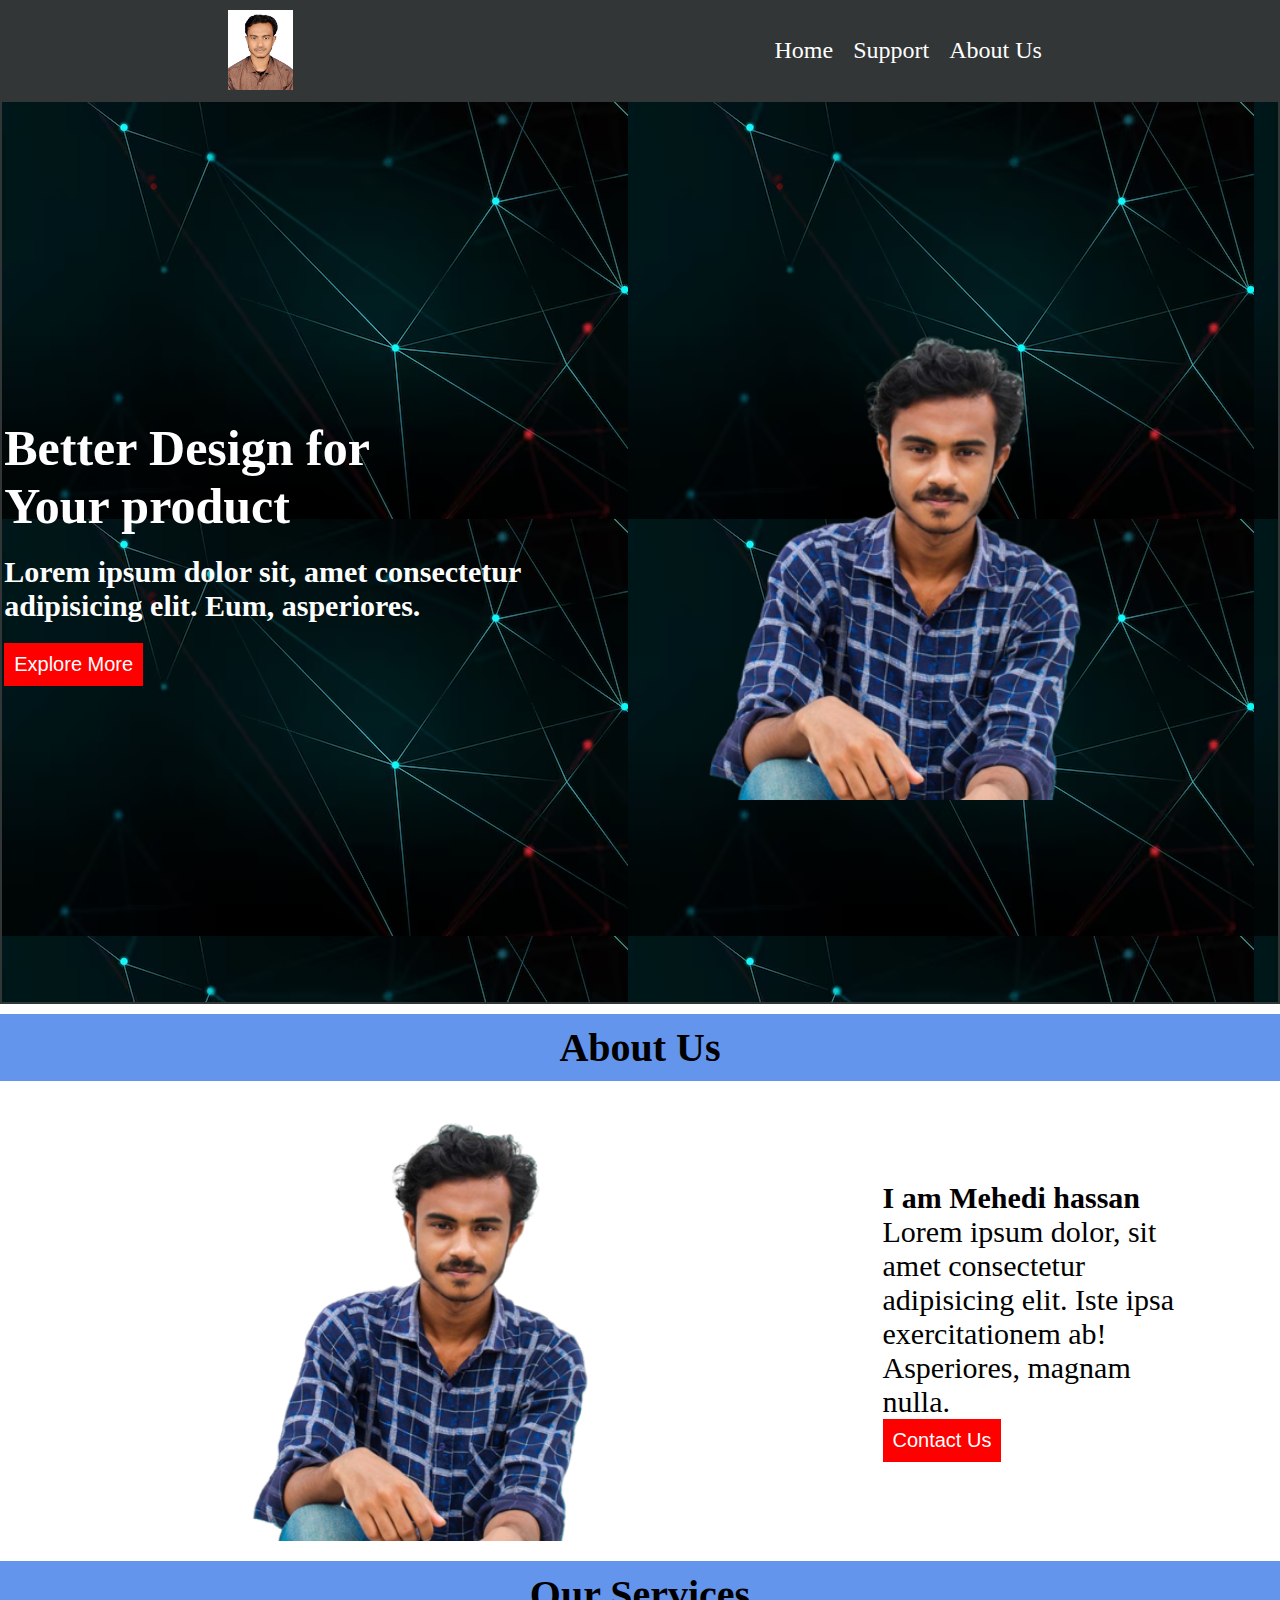
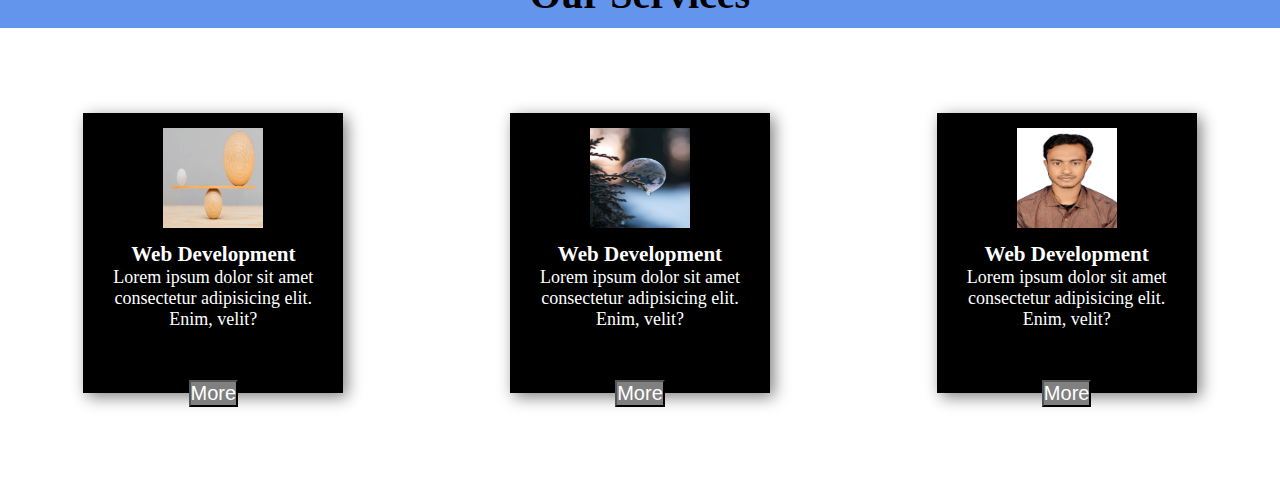
<file: index.html>
<!DOCTYPE html>
<html lang="en">
<head>
    <meta charset="UTF-8">
    <meta name="viewport" content="width=device-width, initial-scale=1.0">
    <title>First Project</title>
    <link rel="stylesheet" href="style.css">
</head>
<body>
    <header>
        <nav>
            <div class="menu">
                <div class="logo">
                    <img src="5926.jpg" alt="">
                </div>
                <div class="menus">
                    <li class="item">Home</li>
                    <li class="item">Support</li>
                    <li class="item">About Us</li>
                </div>
            </div>
        </nav>
    </header>
    <main>
        <section>
            <div class="banner">
                <div class="banner1">
                    <h1 class="text">Better Design for <br>Your product</h1>
                    <p class="description">Lorem ipsum dolor sit, amet consectetur <br>adipisicing elit. Eum, asperiores.</p>
                    <button class="button">Explore More</button>
                </div>
                <div class="banner2">
                    <img class="pic" src="./image/IMG_8298_prev_ui.png" alt="">
                </div>
            </div>
        </section>
        <section>
            <h1 class="text1">About Us</h1>
            <div class="about">
                <div class="about-pic">
                    <img src="./image/IMG_8298_prev_ui.png" alt="Image of mine">
                </div>
                <div class="about-text">
                    <h4>I am Mehedi hassan</h4>
                    <p>Lorem ipsum dolor, sit amet consectetur adipisicing elit. Iste ipsa exercitationem ab! Asperiores, magnam nulla.</p>
                    <button class="button">Contact Us</button>
                </div>
            </div>
        </section>
        <h1 class="text1">Our Services</h1>
        <section class="section">
            <div class="service">
                <div class="box1">
                    <img class="box1pic" src="./image/pic1.jpg" alt="">
                    <div class="box-text">
                        <h3>Web Development</h3>
                        <p>Lorem ipsum dolor sit amet consectetur adipisicing elit. Enim, velit?</p>
                        <button class="box-btn">More</button>
                    </div>
                </div>
            </div>

            <div class="service">
                <div class="box1">
                    <img class="box1pic" src="./image/pic2.jpeg" alt="">
                    <div class="box-text">
                        <h3>Web Development</h3>
                        <p>Lorem ipsum dolor sit amet consectetur adipisicing elit. Enim, velit?</p>
                        <button class="box-btn">More</button>
                    </div>
                </div>
            </div>

            <div class="service">
                <div class="box1">
                    <img class="box1pic" src="./5926.jpg" alt="">
                    <div class="box-text">
                        <h3>Web Development</h3>
                        <p>Lorem ipsum dolor sit amet consectetur adipisicing elit. Enim, velit?</p>
                        <button class="box-btn">More</button>
                    </div>
                </div>
            </div>
        </section>

    </main>
    <footer></footer>
</body>
</html>
</file>
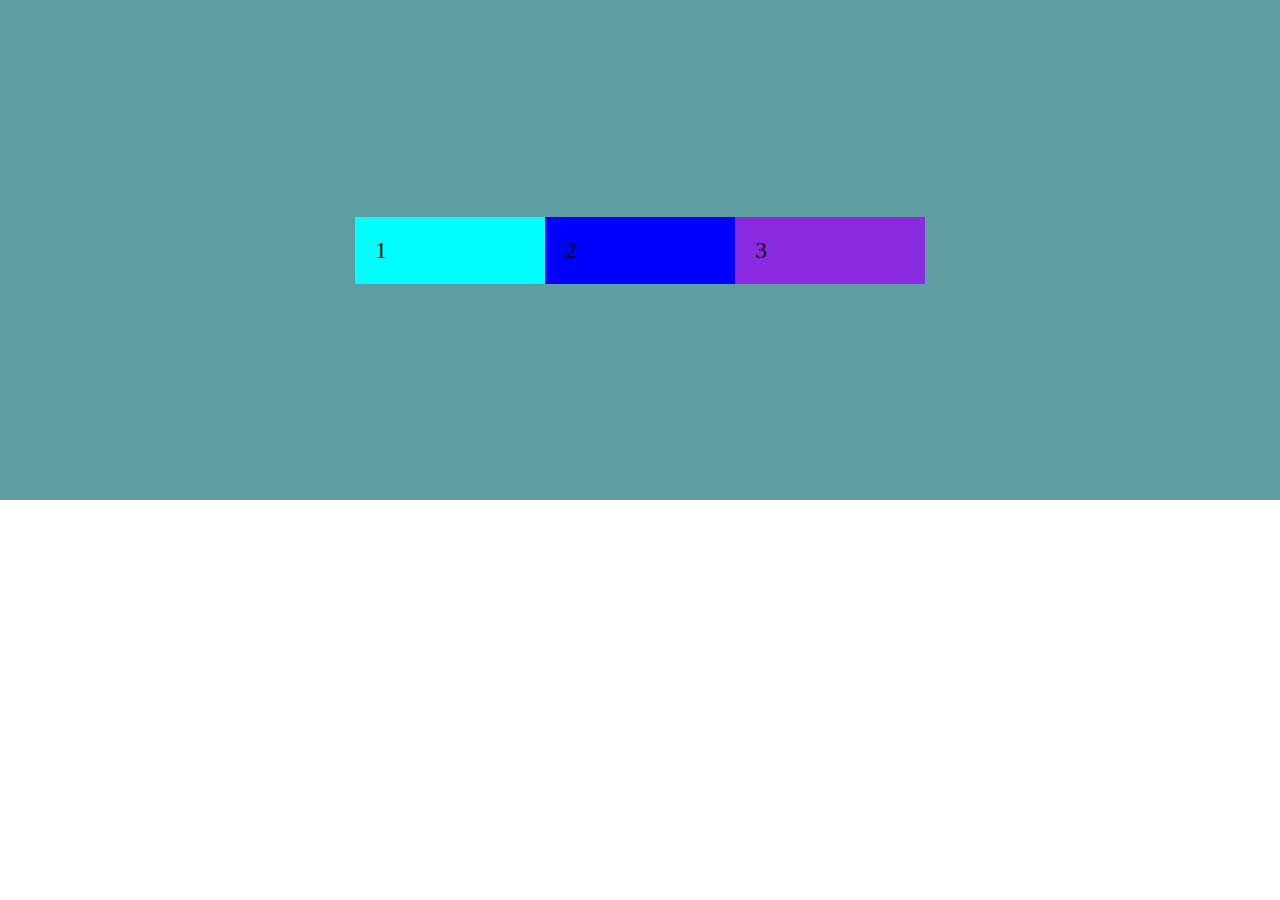
<file: test.html>
<!DOCTYPE html>
<html lang="en">
<head>
    <meta charset="UTF-8">
    <meta name="viewport" content="width=device-width, initial-scale=1.0">
    <title>Conceptual</title>
    <link rel="stylesheet" href="test.css">
</head>
<body>
    <div class="container">
        <div class="box">1</div>
        <div class="box box2">2</div>
        <div class="box box3">3</div>
    </div>
</body>
</html>
</file>
<file: style.css>
*{
    padding: 0px;
    margin: 0px;
    
}

.menu{
    background-color: rgb(51, 54, 54);
    padding: 10px;
    color: white;
    display: flex;
    align-items: center;
    justify-content: space-around;
    
}
.logo{
    display: flex;
    width: 100px;
    height: 80px;
}
.menus{
    
    display: flex;
    list-style: none;
}
.item{
    margin: 10px;
    font-size: 24px;
    cursor: pointer;
}
.banner{
    display: flex;
    color: white;
    align-items: center;
    justify-content: space-around;
    height: 100vh;
    border: 2px solid rgb(51, 54, 54);
    background-image: url(./image/background\ image.avif);
}
.pic{
    height: 500px;
    width: 750px;
}
.text{
    font-size: 50px;
    font-weight: bold;
}
.description{
    margin-top: 20px;
    margin-bottom: 20px;
    font-size: 30px;
    font-weight: bold;
}
.button{
    font-size: 20px;
    padding: 10px;
    background-color: red;
    border: none;
    color: white;
    cursor: pointer;
}
.text1{
    font-size: 40px;
    background-position: center;
    text-align: center;
    padding: 10px;
    margin-top: 10px;
    background-color: cornflowerblue;
}
.about{
    display: flex;
    align-items: center;
    justify-content: space-around;
    height: 50vh;
    padding: 10px;
    /* border: 2px solid red; */
}
.about-text{
    width: 300px;
    font-size: 30px;
    padding: 10px;
    margin-top: 20px;
    margin-bottom: 10px;
}
.about-pic{
    height: 100%;
    width: 50%;
    display: flex;
}
.box1{
    width: 230px;
    height: 250px;
    box-shadow: 4px 4px 15px gray;
    background-color: black;
    color: white;
    text-align: center;
    padding: 15px;
}
.service{
    padding: 10px;
}
.box1pic{
    width: 100px;
    height: 100px;
    align-items: center;
}
.box-text{
    font-size: 18px;
    padding: 10px;
}
.box-btn{
    background-color: gray;
    margin-top: 50px;
    color: white;
    font-size: 20px;
    cursor: pointer;
}
.section{
    display: flex;
    align-items: center;
    justify-content: space-around;
    height: 50vh;
}
</file>
<file: test.css>
*{
    margin: 0px;
    padding: 0px;
}
.container{
    display: flex;
    justify-content:center;
    font-size: 24px;
    color: #0a0a0a;
    align-items: center;
    height: 500px;
    background-color: cadetblue;
}
.box{
    padding: 20px;
    background-color: aqua;
    width: 150px;
}
.box2{
    background-color: blue;
}
.box3{
    background-color: blueviolet;
}
</file>
